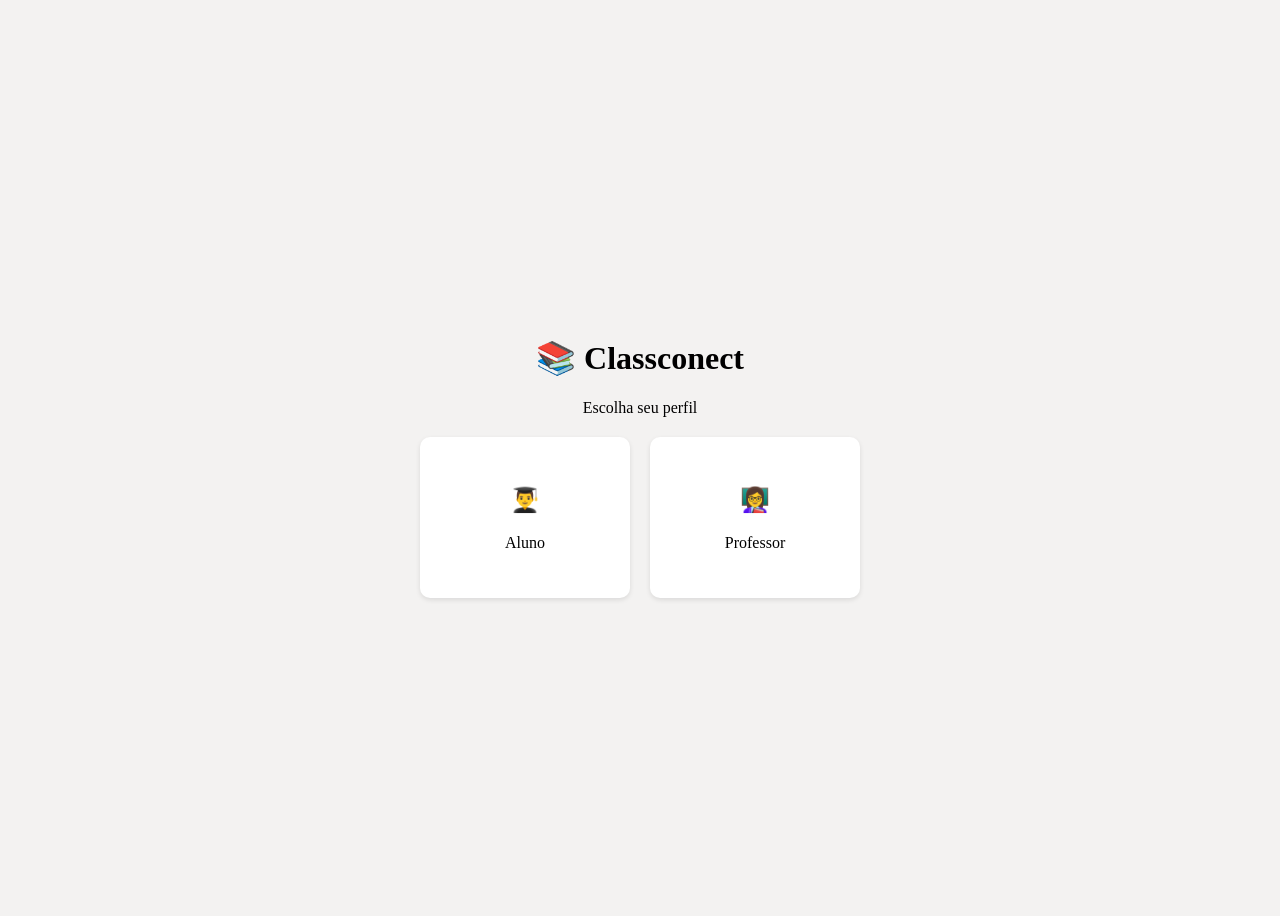
<file: index.html>
<!DOCTYPE html>
<html lang="pt-br">
<head>
<meta charset="UTF-8">
<title>Classconect</title>
<link rel="stylesheet" href="style.css">
</head>

<body class="inicio">

<div class="container-inicio">

<h1>📚 Classconect</h1>
<p>Escolha seu perfil</p>

<div class="opcoes">

<div class="card-opcao" onclick="entrar('aluno')">
<h2>👨‍🎓</h2>
<p>Aluno</p>
</div>

<div class="card-opcao" onclick="entrar('professor')">
<h2>👩‍🏫</h2>
<p>Professor</p>
</div>

</div>

</div>

<script src="script.js"></script>
</body>
</html>
</file>
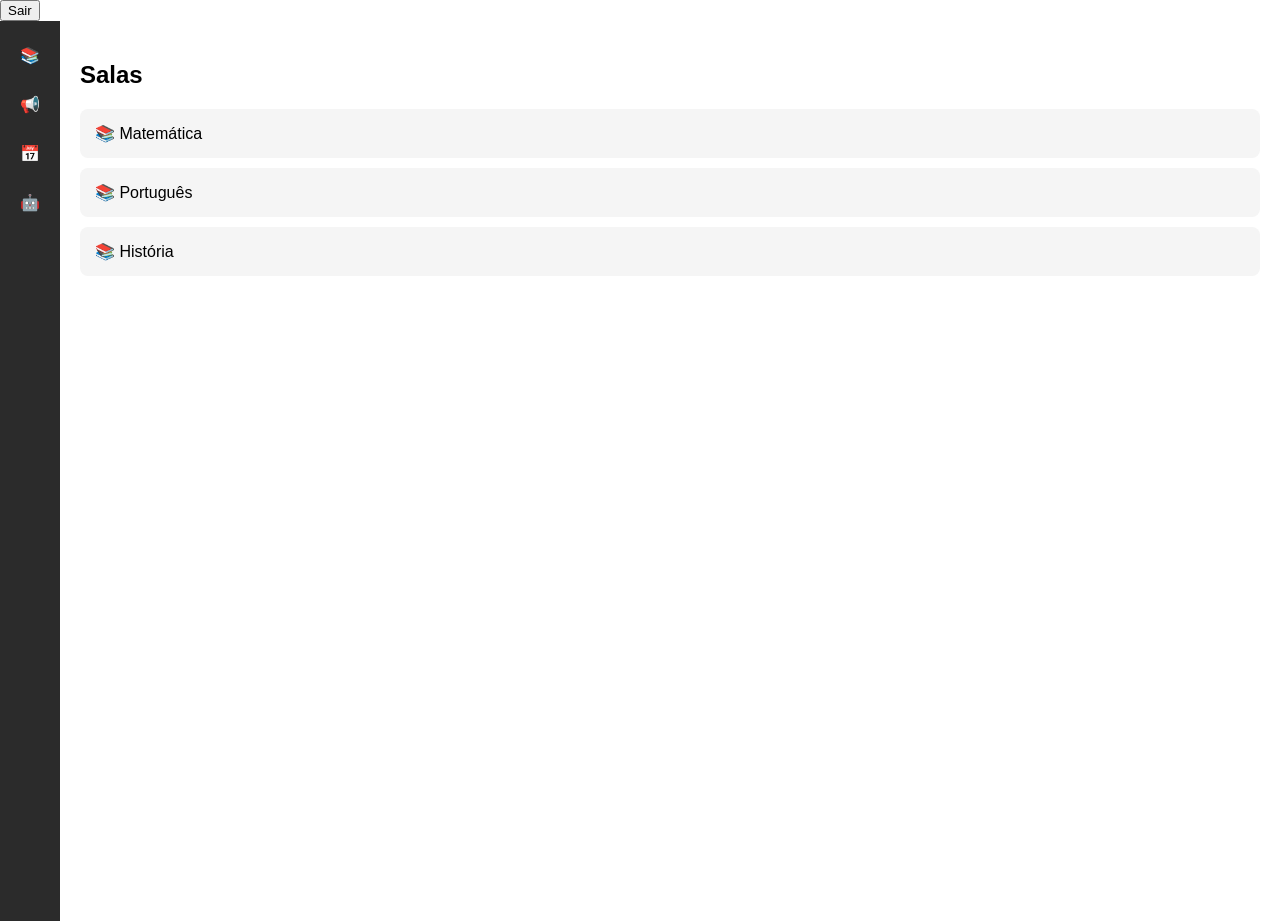
<file: aluno.html>
<!DOCTYPE html>
<html lang="pt-br">

<head>
<meta charset="UTF-8">
<title>Sistema do Aluno</title>
<link rel="stylesheet" href="aluno.css">
</head>
<button onclick="sair()">Sair</button>
<body>

<div class="container">

<!-- BARRA LATERAL -->

<div class="barra">

<div class="icone" data-nome="Salas" onclick="abrirSalas()">📚</div>

<div class="icone" data-nome="Avisos" onclick="abrirAvisos()">📢</div>

<div class="icone" data-nome="Calendário" onclick="abrirCalendario()">📅</div>

<div class="icone" data-nome="Chat AI" onclick="abrirChat()">🤖</div>

</div>


<!-- CONTEÚDO -->

<div class="principal">

<h2 id="titulo">Salas</h2>

<div id="conteudo"></div>

</div>

</div>

<script src="aluno.js"></script>

</body>

</html>
</file>
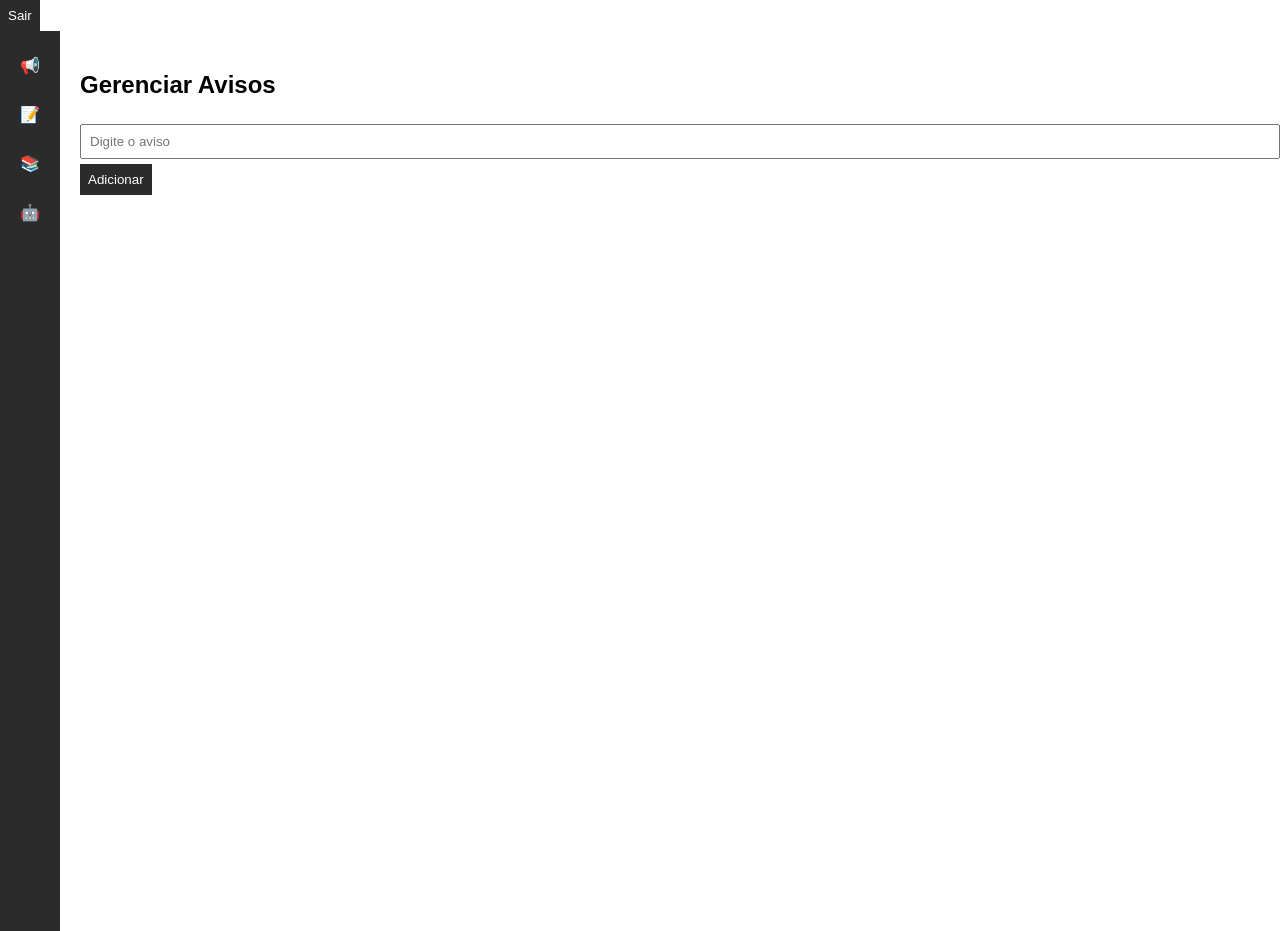
<file: professor.html>
<!DOCTYPE html>
<html lang="pt-br">

<head>
<meta charset="UTF-8">
<title>Sistema do Professor</title>
<link rel="stylesheet" href="professor.css">
</head>
<button onclick="sair()">Sair</button>
<body>

<div class="container">

<!-- MENU LATERAL -->

<div class="barra">

<div class="icone" data-nome="Avisos" onclick="abrirAvisos()">📢</div>

<div class="icone" data-nome="Atividades" onclick="abrirAtividades()">📝</div>

<div class="icone" data-nome="Conteúdos" onclick="abrirConteudos()">📚</div>

<div class="icone" data-nome="IA Auxiliar" onclick="abrirIA()">🤖</div>

</div>


<!-- ÁREA PRINCIPAL -->

<div class="principal">

<h2 id="titulo">Painel do Professor</h2>

<div id="conteudo"></div>

</div>

</div>

<script src="professor.js"></script>

</body>

</html>
</file>
<file: style.css>
/* TELA INICIAL */

.inicio {

display: flex;
justify-content: center;
align-items: center;

height: 100vh;

background: #f3f2f1;

}

.container-inicio {

text-align: center;

}

.opcoes {

display: flex;
gap: 20px;

margin-top: 20px;

}

.card-opcao {

background: white;

padding: 30px;

border-radius: 10px;

cursor: pointer;

width: 150px;

box-shadow: 0 2px 5px rgba(0,0,0,0.1);

transition: 0.2s;

}

.card-opcao:hover {

transform: scale(1.05);

background: #e6e6ff;

}
</file>
<file: aluno.css>
body {
margin: 0;
font-family: Arial;
}

.container {
display: flex;
height: 100vh;
}

/* barra lateral */

.barra {
width: 60px;
background: #2b2b2b;
display: flex;
flex-direction: column;
align-items: center;
padding-top: 10px;
}

.icone {
color: white;
margin: 15px 0;
cursor: pointer;
position: relative;
}

/* tooltip */

.icone::after {
content: attr(data-nome);
position: absolute;
left: 40px;
background: black;
color: white;
padding: 4px 8px;
font-size: 12px;
border-radius: 5px;
opacity: 0;
}

.icone:hover::after {
opacity: 1;
}

/* conteúdo */

.principal {
flex: 1;
padding: 20px;
}

/* cards */

.card {
background: #f5f5f5;
padding: 15px;
margin-bottom: 10px;
border-radius: 8px;
}

/* calendário */

.calendario {
display: grid;
grid-template-columns: repeat(7, 1fr);
gap: 5px;
}

.dia {
background: #eee;
padding: 10px;
text-align: center;
border-radius: 5px;
}

/* chat */

.chat-box {
background: #f5f5f5;
height: 300px;
overflow-y: auto;
padding: 10px;
border-radius: 8px;
margin-bottom: 10px;
}

.msg {
background: white;
padding: 8px;
margin: 5px 0;
border-radius: 6px;
}

.user {
background: #d1e7ff;
margin-left: auto;
}
</file>
<file: professor.css>
body {
margin: 0;
font-family: Arial;
}

.container {
display: flex;
height: 100vh;
}

/* barra lateral */

.barra {
width: 60px;
background: #2b2b2b;
display: flex;
flex-direction: column;
align-items: center;
padding-top: 10px;
}

.icone {
color: white;
margin: 15px 0;
cursor: pointer;
position: relative;
}

/* tooltip */

.icone::after {
content: attr(data-nome);
position: absolute;
left: 40px;
background: black;
color: white;
padding: 4px 8px;
font-size: 12px;
border-radius: 5px;
opacity: 0;
}

.icone:hover::after {
opacity: 1;
}

/* conteúdo */

.principal {
flex: 1;
padding: 20px;
}

/* cards */

.card {
background: #f5f5f5;
padding: 15px;
margin-bottom: 10px;
border-radius: 8px;
}

/* formulário */

input, textarea {
width: 100%;
padding: 8px;
margin: 5px 0;
}

button {
padding: 8px;
background: #2b2b2b;
color: white;
border: none;
cursor: pointer;
}
.ia-box {
background: #eef3ff;
padding: 15px;
border-radius: 8px;
}

.ia-box textarea {
height: 80px;
}
</file>
